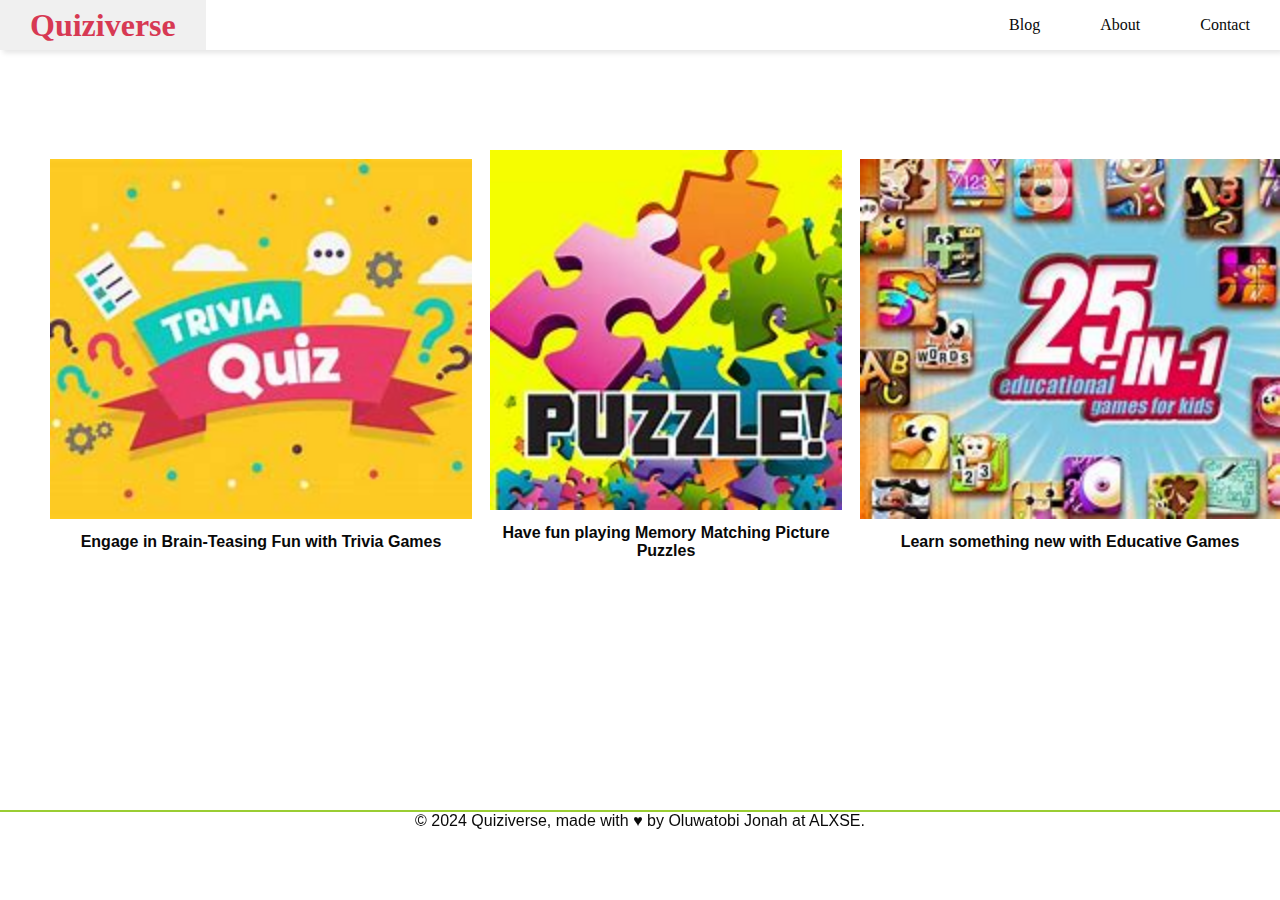
<file: index.html>
<!DOCTYPE html>
<html lang="en">
<head>
    <meta charset="UTF-8">
    <meta name="viewport" content="width=device-width, initial-scale=1.0">
    <title>Quiziverse</title>
    <link rel="stylesheet" href="./Styles/styles.css">
    <link rel="stylesheet" href="./Styles/home.css">
    <link rel="shortcut icon" href="./images/icon.ico" >

</head>
<body>
    <header>
        <nav>
            <ul class="sidebar">
                <li onclick=hideSidebar()><a href="#"><svg xmlns="http://www.w3.org/2000/svg" height="24" viewBox="0 -960 960 960" width="24"><path d="M256-213.847 213.847-256l224-224-224-224L256-746.153l224 224 224-224L746.153-704l-224 224 224 224L704-213.847l-224-224-224 224Z"/></svg></a></li>
                <li><a href="./templates/Blog.html">Blog</a></li>
                <li><a href="./templates/About.html">About</a></li>
                <li><a href="./templates/contact.html">Contact</a></li>
            </ul>
            <ul>
                <li><a href="#">Quiziverse</a></li>
                <li class="hideOnMobile"><a href="./templates/Blog.html">Blog</a></li>
                <li class="hideOnMobile"><a href="./templates/About.html">About</a></li>
                <li class="hideOnMobile"><a href="./templates/contact.html">Contact</a></li>
                <li class="menu-button" onclick=showSidebar()><a href=""><svg xmlns="http://www.w3.org/2000/svg" height="26" viewBox="0 -960 960 960" width="26"><path d="M120-240v-80h720v80H120Zm0-200v-80h720v80H120Zm0-200v-80h720v80H120Z"/></svg></a></li>
            </ul>
        </nav>
    </header>

    <main>
        <div class="games">
            <div class="first-game">
                <div class="game-image">
                    <a href="./templates/quiz.html"><img src="./images/trivia.jpeg" alt="trivia quiz" ></a>
                </div>
                <div class="game-description">
                    <p>Engage in Brain-Teasing Fun with Trivia Games</p>
                </div>
            </div>
            <div class="second-game">
                <div class="game-image">
                    <a href="./templates/puzzle.html"><img src="./images/puzzle.jpeg" alt="puzzle challenges" ></a>
                </div>
                <div class="game-description">
                    <p>Have fun playing Memory Matching Picture Puzzles</p>
                </div>
            </div>
            <div class="third-game">
                <div class="game-image">
                    <a href="#"><img src="./images/educational.jpeg" alt="educational games" ></a>
                </div>
                <div class="game-description">
                    <p>Learn something new with Educative Games</p>
                </div>
            </div>
        </div>
        
    </main>
    <script src="./Scripts/scripts.js"></script>
    <!-- Footer -->
    <footer class="foooter">
        <p class="foooter-copyright">© 2024 Quiziverse, made with ♥ by Oluwatobi Jonah at ALXSE.</p>
    </footer>
</body>
</html>
</file>
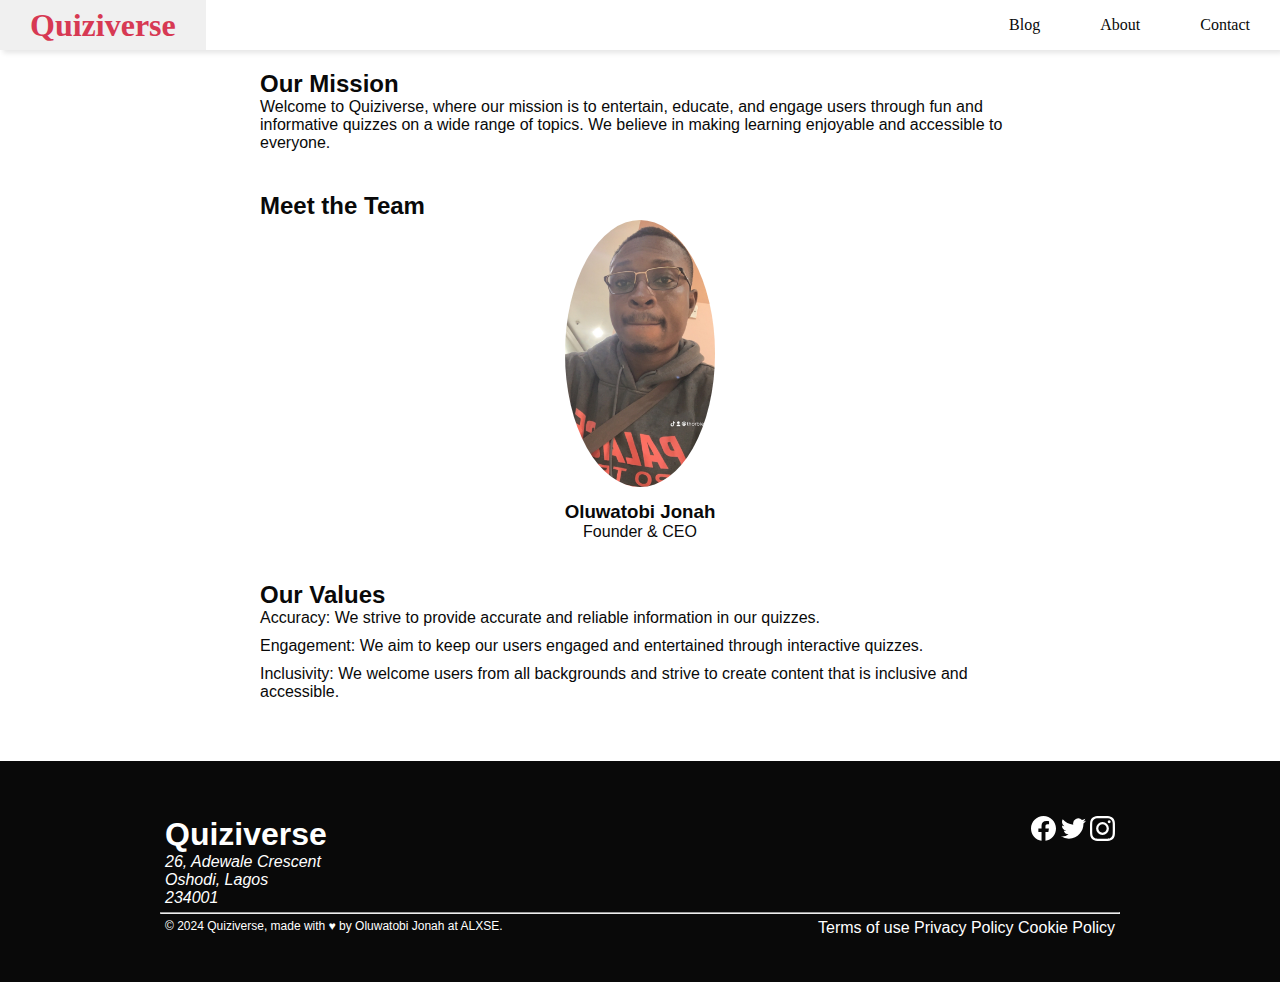
<file: templates/About.html>
<!DOCTYPE html>
<html lang="en">
<head>
    <meta charset="UTF-8">
    <meta name="viewport" content="width=device-width, initial-scale=1.0">
    <title>About Us - Quiziverse</title>
    <link rel="stylesheet" href="../Styles/styles.css">
    <link rel="shortcut icon" href="../images/icon.ico" >
    <link rel="stylesheet" href="../Styles/about.css">


</head>
<body>
    <header>
        <nav>
            <ul class="sidebar">
                <li onclick=hideSidebar()><a href="#"><svg xmlns="http://www.w3.org/2000/svg" height="24" viewBox="0 -960 960 960" width="24"><path d="M256-213.847 213.847-256l224-224-224-224L256-746.153l224 224 224-224L746.153-704l-224 224 224 224L704-213.847l-224-224-224 224Z"/></svg></a></li>
                <li><a href="../templates/Blog.html">Blog</a></li>
                <li><a href="#">About</a></li>
                <li><a href="../templates/contact.html">Contact</a></li>
            </ul>
            <ul>
                <li><a href="../index.html">Quiziverse</a></li>
                <li class="hideOnMobile"><a href="../templates/Blog.html">Blog</a></li>
                <li class="hideOnMobile"><a href="#">About</a></li>
                <li class="hideOnMobile"><a href="../templates/contact.html">Contact</a></li>
                <li class="menu-button" onclick=showSidebar()><a href=""><svg xmlns="http://www.w3.org/2000/svg" height="26" viewBox="0 -960 960 960" width="26"><path d="M120-240v-80h720v80H120Zm0-200v-80h720v80H120Zm0-200v-80h720v80H120Z"/></svg></a></li>
            </ul>
        </nav>
    </header>

    <main>
        <section id="mission">
            <h2>Our Mission</h2>
            <p>Welcome to Quiziverse, where our mission is to entertain, educate, and engage users through fun and informative quizzes on a wide range of topics. We believe in making learning enjoyable and accessible to everyone.</p>
        </section>

        <section id="team">
            <h2>Meet the Team</h2>
            <div class="team-member">
                <img src="../images/IMG_3272.JPG" alt="Oluwatobi">
                <h3>Oluwatobi Jonah</h3>
                <p>Founder & CEO</p>
            </div>
        </section>

        <section id="values">
            <h2>Our Values</h2>
            <ul>
                <li>Accuracy: We strive to provide accurate and reliable information in our quizzes.</li>
                <li>Engagement: We aim to keep our users engaged and entertained through interactive quizzes.</li>
                <li>Inclusivity: We welcome users from all backgrounds and strive to create content that is inclusive and accessible.</li>
            </ul>
        </section>

        <!-- Add more sections as needed -->

    </main>
    <script src="../Scripts/scripts.js"></script>
    <footer class="footer" data-section-theme="dark">
        <div  class="container">
          <div class="row">
            <div class="col-1-2">
              <p class="name">Quiziverse</p>
              <address class="footer-address">
                26, Adewale Crescent<br>
                Oshodi, Lagos<br>
                234001
              </address>
            </div>
            <div class="col-1-2">
              <ul class="social nav">
                <li class="social-item nav-item">
                  <a href="#" class="social-link">
                    <svg viewbox="0 0 24 24" xmlns="http://www.w3.org/2000/svg" width="25" height="25">
                      <title>
                        Facebook icon
                      </title>
                      <path d="M23.998 12c0-6.628-5.372-12-11.999-12C5.372 0 0 5.372 0 12c0 5.988 4.388 10.952 10.124 11.852v-8.384H7.078v-3.469h3.046V9.356c0-3.008 1.792-4.669 4.532-4.669 1.313 0 2.686.234 2.686.234v2.953H15.83c-1.49 0-1.955.925-1.955 1.874V12h3.328l-.532 3.469h-2.796v8.384c5.736-.9 10.124-5.864 10.124-11.853z"/>
                    </svg>
                  </a>
                </li>
                <li class="social-item nav-item">
                  <a href="#" class="social-link">
                    <svg viewbox="0 0 24 24" xmlns="http://www.w3.org/2000/svg" width="25" height="25">
                      <title>
                        Twitter icon
                      </title>
                      <path d="M23.954 4.569a10 10 0 0 1-2.825.775 4.958 4.958 0 0 0 2.163-2.723c-.951.555-2.005.959-3.127 1.184a4.92 4.92 0 0 0-8.384 4.482C7.691 8.094 4.066 6.13 1.64 3.161a4.822 4.822 0 0 0-.666 2.475c0 1.71.87 3.213 2.188 4.096a4.904 4.904 0 0 1-2.228-.616v.061a4.923 4.923 0 0 0 3.946 4.827 4.996 4.996 0 0 1-2.212.085 4.937 4.937 0 0 0 4.604 3.417 9.868 9.868 0 0 1-6.102 2.105c-.39 0-.779-.023-1.17-.067a13.995 13.995 0 0 0 7.557 2.209c9.054 0 13.999-7.496 13.999-13.986 0-.209 0-.42-.015-.63a9.936 9.936 0 0 0 2.46-2.548l-.047-.02z"/>
                    </svg>
                  </a>
                </li>
                <li class="social-item nav-item">
                  <a href="#" class="social-link">
                    <svg viewbox="0 0 24 24" xmlns="http://www.w3.org/2000/svg" width="25" height="25">
                      <title>
                        Instagram icon
                      </title>
                      <path d="M12 0C8.74 0 8.333.015 7.053.072 5.775.132 4.905.333 4.14.63c-.789.306-1.459.717-2.126 1.384S.935 3.35.63 4.14C.333 4.905.131 5.775.072 7.053.012 8.333 0 8.74 0 12s.015 3.667.072 4.947c.06 1.277.261 2.148.558 2.913a5.885 5.885 0 0 0 1.384 2.126A5.868 5.868 0 0 0 4.14 23.37c.766.296 1.636.499 2.913.558C8.333 23.988 8.74 24 12 24s3.667-.015 4.947-.072c1.277-.06 2.148-.262 2.913-.558a5.898 5.898 0 0 0 2.126-1.384 5.86 5.86 0 0 0 1.384-2.126c.296-.765.499-1.636.558-2.913.06-1.28.072-1.687.072-4.947s-.015-3.667-.072-4.947c-.06-1.277-.262-2.149-.558-2.913a5.89 5.89 0 0 0-1.384-2.126A5.847 5.847 0 0 0 19.86.63c-.765-.297-1.636-.499-2.913-.558C15.667.012 15.26 0 12 0zm0 2.16c3.203 0 3.585.016 4.85.071 1.17.055 1.805.249 2.227.415.562.217.96.477 1.382.896.419.42.679.819.896 1.381.164.422.36 1.057.413 2.227.057 1.266.07 1.646.07 4.85s-.015 3.585-.074 4.85c-.061 1.17-.256 1.805-.421 2.227a3.81 3.81 0 0 1-.899 1.382 3.744 3.744 0 0 1-1.38.896c-.42.164-1.065.36-2.235.413-1.274.057-1.649.07-4.859.07-3.211 0-3.586-.015-4.859-.074-1.171-.061-1.816-.256-2.236-.421a3.716 3.716 0 0 1-1.379-.899 3.644 3.644 0 0 1-.9-1.38c-.165-.42-.359-1.065-.42-2.235-.045-1.26-.061-1.649-.061-4.844 0-3.196.016-3.586.061-4.861.061-1.17.255-1.814.42-2.234.21-.57.479-.96.9-1.381.419-.419.81-.689 1.379-.898.42-.166 1.051-.361 2.221-.421 1.275-.045 1.65-.06 4.859-.06l.045.03zm0 3.678a6.162 6.162 0 1 0 0 12.324 6.162 6.162 0 1 0 0-12.324zM12 16c-2.21 0-4-1.79-4-4s1.79-4 4-4 4 1.79 4 4-1.79 4-4 4zm7.846-10.405a1.441 1.441 0 0 1-2.88 0 1.44 1.44 0 0 1 2.88 0z"/>
                    </svg>
                  </a>
                </li>
              </ul>
            </div>
          </div>
          <hr>
          <div class="row">
            <div class="col-1-2">
              <p class="footer-copyright">© 2024 Quiziverse, made with ♥ by Oluwatobi Jonah at ALXSE.</p>
            </div>
            <div class="col-1-2">
              <ul class="footer-nav nav">
                <li class="footer-nav-item nav-item">
                  <a href="#" class="footer-nav-link">Terms of use</a>
                </li>
                <li class="footer-nav-item nav-item">
                  <a href="#" class="footer-nav-link">Privacy Policy</a>
                </li>
                <li class="footer-nav-item nav-item">
                  <a href="#" class="footer-nav-link">Cookie Policy</a>
                </li>
              </ul>
            </div>
          </div>
        </div>
      </footer>
</body>
</html>
</file>
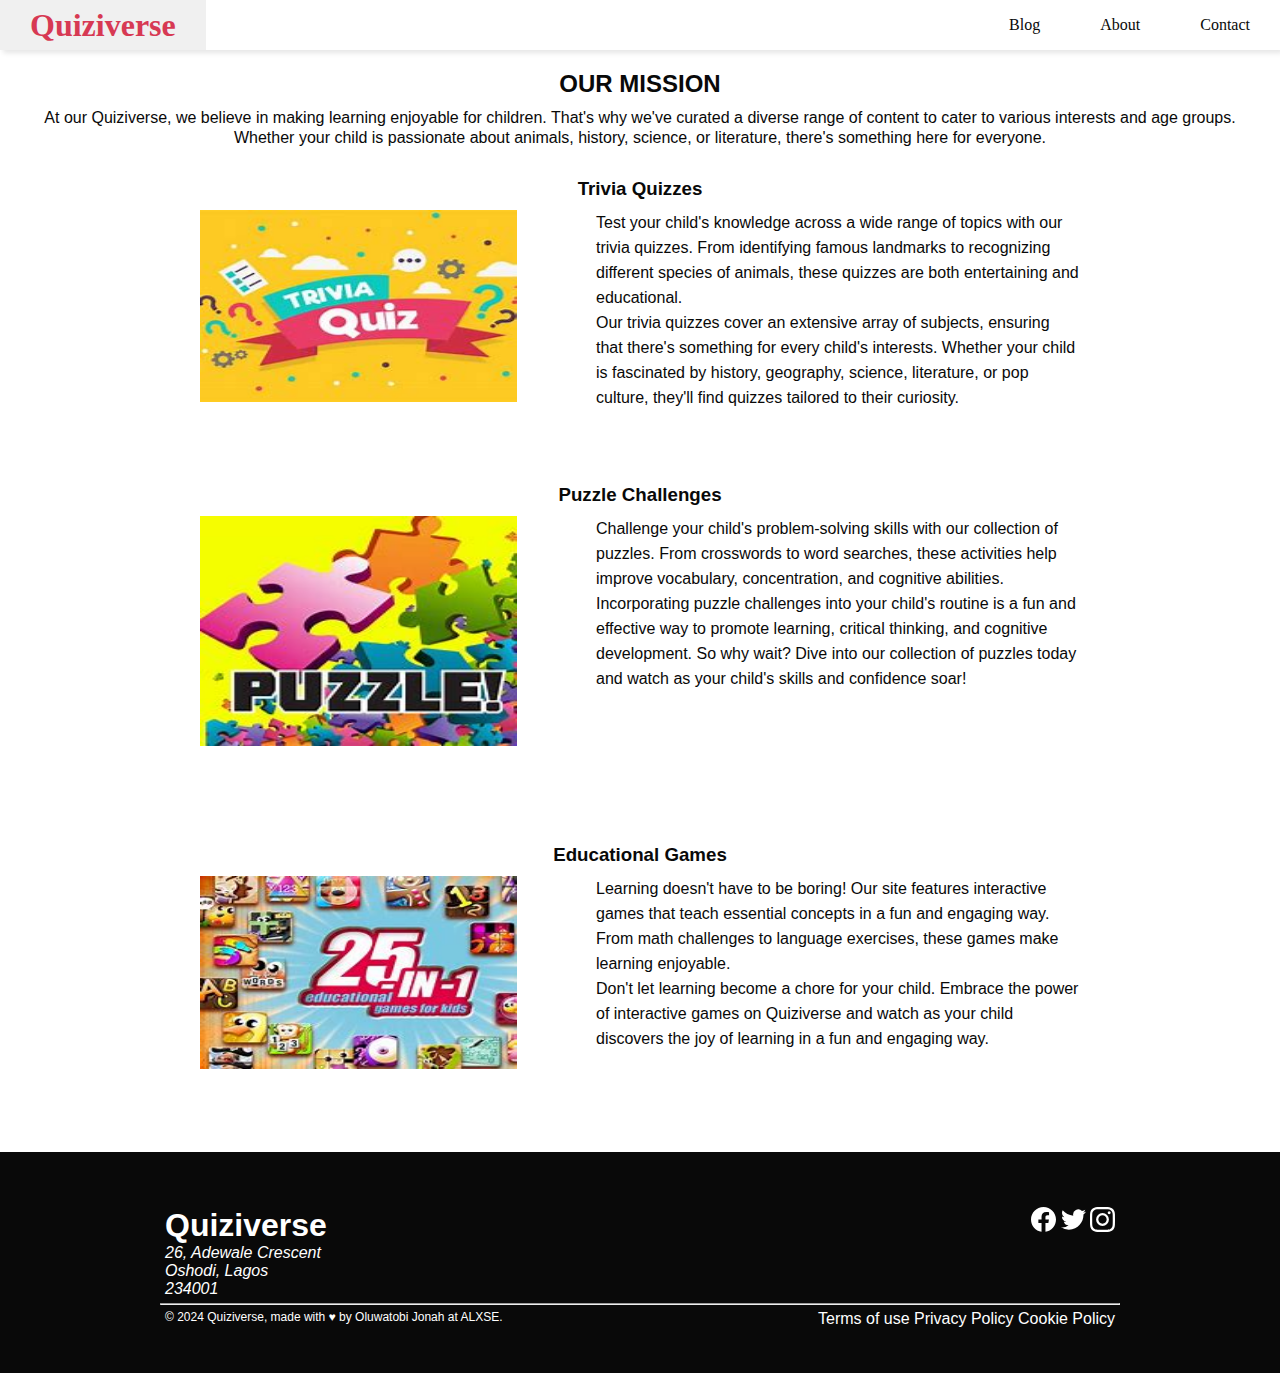
<file: templates/Blog.html>
<!DOCTYPE html>
<html lang="en">
<head>
    <meta charset="UTF-8">
    <meta name="viewport" content="width=device-width, initial-scale=1.0">
    <title>Quiziverse Blog</title>
    <link rel="stylesheet" href="../Styles/styles.css">
    <link rel="shortcut icon" href="../images/icon.ico" >
</head>
<body>
    <header>
        <nav>
            <ul class="sidebar">
                <li onclick=hideSidebar()><a href="#"><svg xmlns="http://www.w3.org/2000/svg" height="24" viewBox="0 -960 960 960" width="24"><path d="M256-213.847 213.847-256l224-224-224-224L256-746.153l224 224 224-224L746.153-704l-224 224 224 224L704-213.847l-224-224-224 224Z"/></svg></a></li>
                <li><a href="#">Blog</a></li>
                <li><a href="../templates/About.html">About</a></li>
                <li><a href="../templates/contact.html">Contact</a></li>
            </ul>
            <ul>
                <li><a href="../index.html">Quiziverse</a></li>
                <li class="hideOnMobile"><a href="#">Blog</a></li>
                <li class="hideOnMobile"><a href="../templates/About.html">About</a></li>
                <li class="hideOnMobile"><a href="../templates/contact.html">Contact</a></li>
                <li class="menu-button" onclick=showSidebar()><a href=""><svg xmlns="http://www.w3.org/2000/svg" height="26" viewBox="0 -960 960 960" width="26"><path d="M120-240v-80h720v80H120Zm0-200v-80h720v80H120Zm0-200v-80h720v80H120Z"/></svg></a></li>
            </ul>
        </nav>
    </header>

    <main>
        <div class="our-mission">
           <div class="main-header">
            <h2>OUR MISSION</h2>
        </div>
        <div class="mission-description">
            <p>At our Quiziverse, we believe in making learning enjoyable for children. That's why we've curated a diverse range of content to cater to various interests and age groups. Whether your child is passionate about animals, history, science, or literature, there's something here for everyone.</p>
        </div> 
        </div>
        
        <section class="article-section">
            <article>
                <div class="ariticle-content">
                    <div class="article-header">
                        <h3>Trivia Quizzes</h3>
                    </div>
                    <div class="article-body">
                        <div class="article-image">
                            <img src="../images/trivia.jpeg" alt="Trivia quizes">
                        </div>
                        <div class="article-note">
                            <p>Test your child's knowledge across a wide range of topics with our trivia quizzes. From identifying famous landmarks to recognizing different species of animals, these quizzes are both entertaining and educational.<br>Our trivia quizzes cover an extensive array of subjects, ensuring that there's something for every child's interests. Whether your child is fascinated by history, geography, science, literature, or pop culture, they'll find quizzes tailored to their curiosity.</p>
                        </div>
                    </div>
                </div>
                
                <div class="ariticle-content">
                    <div class="article-header">
                        <h3>Puzzle Challenges</h3>
                    </div>
                    <div class="article-body">
                        <div class="article-image">
                            <img src="../images/puzzle.jpeg" alt="Trivia quizes">
                        </div>
                        <div class="article-note">
                            <p>Challenge your child's problem-solving skills with our collection of puzzles. From crosswords to word searches, these activities help improve vocabulary, concentration, and cognitive abilities.<br>Incorporating puzzle challenges into your child's routine is a fun and effective way to promote learning, critical thinking, and cognitive development. So why wait? Dive into our collection of puzzles today and watch as your child's skills and confidence soar!</p>
                        </div>
                    </div>
                
                </div>
                <div class="ariticle-content">
                    <div class="article-header">
                        <h3>Educational Games</h3>
                    </div>
                    <div class="article-body">
                        <div class="article-image">
                            <img src="../images/educational.jpeg" alt="Trivia quizes">
                        </div>
                        <div class="article-note">
                            <p>Learning doesn't have to be boring! Our site features interactive games that teach essential concepts in a fun and engaging way. From math challenges to language exercises, these games make learning enjoyable.<br>Don't let learning become a chore for your child. Embrace the power of interactive games on Quiziverse and watch as your child discovers the joy of learning in a fun and engaging way.</p>
                        </div> 
                    </div>
                </div>                
            </article>
        </section>

    </main>
    <script src="../Scripts/scripts.js"></script>
   <!-- Footer -->
   <footer class="footer" data-section-theme="dark">
    <div  class="container">
      <div class="row">
        <div class="col-1-2">
          <p class="name">Quiziverse</p>
          <address class="footer-address">
            26, Adewale Crescent<br>
            Oshodi, Lagos<br>
            234001
          </address>
        </div>
        <div class="col-1-2">
          <ul class="social nav">
            <li class="social-item nav-item">
              <a href="#" class="social-link">
                <svg viewbox="0 0 24 24" xmlns="http://www.w3.org/2000/svg" width="25" height="25">
                  <title>
                    Facebook icon
                  </title>
                  <path d="M23.998 12c0-6.628-5.372-12-11.999-12C5.372 0 0 5.372 0 12c0 5.988 4.388 10.952 10.124 11.852v-8.384H7.078v-3.469h3.046V9.356c0-3.008 1.792-4.669 4.532-4.669 1.313 0 2.686.234 2.686.234v2.953H15.83c-1.49 0-1.955.925-1.955 1.874V12h3.328l-.532 3.469h-2.796v8.384c5.736-.9 10.124-5.864 10.124-11.853z"/>
                </svg>
              </a>
            </li>
            <li class="social-item nav-item">
              <a href="#" class="social-link">
                <svg viewbox="0 0 24 24" xmlns="http://www.w3.org/2000/svg" width="25" height="25">
                  <title>
                    Twitter icon
                  </title>
                  <path d="M23.954 4.569a10 10 0 0 1-2.825.775 4.958 4.958 0 0 0 2.163-2.723c-.951.555-2.005.959-3.127 1.184a4.92 4.92 0 0 0-8.384 4.482C7.691 8.094 4.066 6.13 1.64 3.161a4.822 4.822 0 0 0-.666 2.475c0 1.71.87 3.213 2.188 4.096a4.904 4.904 0 0 1-2.228-.616v.061a4.923 4.923 0 0 0 3.946 4.827 4.996 4.996 0 0 1-2.212.085 4.937 4.937 0 0 0 4.604 3.417 9.868 9.868 0 0 1-6.102 2.105c-.39 0-.779-.023-1.17-.067a13.995 13.995 0 0 0 7.557 2.209c9.054 0 13.999-7.496 13.999-13.986 0-.209 0-.42-.015-.63a9.936 9.936 0 0 0 2.46-2.548l-.047-.02z"/>
                </svg>
              </a>
            </li>
            <li class="social-item nav-item">
              <a href="#" class="social-link">
                <svg viewbox="0 0 24 24" xmlns="http://www.w3.org/2000/svg" width="25" height="25">
                  <title>
                    Instagram icon
                  </title>
                  <path d="M12 0C8.74 0 8.333.015 7.053.072 5.775.132 4.905.333 4.14.63c-.789.306-1.459.717-2.126 1.384S.935 3.35.63 4.14C.333 4.905.131 5.775.072 7.053.012 8.333 0 8.74 0 12s.015 3.667.072 4.947c.06 1.277.261 2.148.558 2.913a5.885 5.885 0 0 0 1.384 2.126A5.868 5.868 0 0 0 4.14 23.37c.766.296 1.636.499 2.913.558C8.333 23.988 8.74 24 12 24s3.667-.015 4.947-.072c1.277-.06 2.148-.262 2.913-.558a5.898 5.898 0 0 0 2.126-1.384 5.86 5.86 0 0 0 1.384-2.126c.296-.765.499-1.636.558-2.913.06-1.28.072-1.687.072-4.947s-.015-3.667-.072-4.947c-.06-1.277-.262-2.149-.558-2.913a5.89 5.89 0 0 0-1.384-2.126A5.847 5.847 0 0 0 19.86.63c-.765-.297-1.636-.499-2.913-.558C15.667.012 15.26 0 12 0zm0 2.16c3.203 0 3.585.016 4.85.071 1.17.055 1.805.249 2.227.415.562.217.96.477 1.382.896.419.42.679.819.896 1.381.164.422.36 1.057.413 2.227.057 1.266.07 1.646.07 4.85s-.015 3.585-.074 4.85c-.061 1.17-.256 1.805-.421 2.227a3.81 3.81 0 0 1-.899 1.382 3.744 3.744 0 0 1-1.38.896c-.42.164-1.065.36-2.235.413-1.274.057-1.649.07-4.859.07-3.211 0-3.586-.015-4.859-.074-1.171-.061-1.816-.256-2.236-.421a3.716 3.716 0 0 1-1.379-.899 3.644 3.644 0 0 1-.9-1.38c-.165-.42-.359-1.065-.42-2.235-.045-1.26-.061-1.649-.061-4.844 0-3.196.016-3.586.061-4.861.061-1.17.255-1.814.42-2.234.21-.57.479-.96.9-1.381.419-.419.81-.689 1.379-.898.42-.166 1.051-.361 2.221-.421 1.275-.045 1.65-.06 4.859-.06l.045.03zm0 3.678a6.162 6.162 0 1 0 0 12.324 6.162 6.162 0 1 0 0-12.324zM12 16c-2.21 0-4-1.79-4-4s1.79-4 4-4 4 1.79 4 4-1.79 4-4 4zm7.846-10.405a1.441 1.441 0 0 1-2.88 0 1.44 1.44 0 0 1 2.88 0z"/>
                </svg>
              </a>
            </li>
          </ul>
        </div>
      </div>
      <hr>
      <div class="row">
        <div class="col-1-2">
          <p class="footer-copyright">© 2024 Quiziverse, made with ♥ by Oluwatobi Jonah at ALXSE.</p>
        </div>
        <div class="col-1-2">
          <ul class="footer-nav nav">
            <li class="footer-nav-item nav-item">
              <a href="#" class="footer-nav-link">Terms of use</a>
            </li>
            <li class="footer-nav-item nav-item">
              <a href="#" class="footer-nav-link">Privacy Policy</a>
            </li>
            <li class="footer-nav-item nav-item">
              <a href="#" class="footer-nav-link">Cookie Policy</a>
            </li>
          </ul>
        </div>
      </div>
    </div>
  </footer>
</body>
</html>
</file>
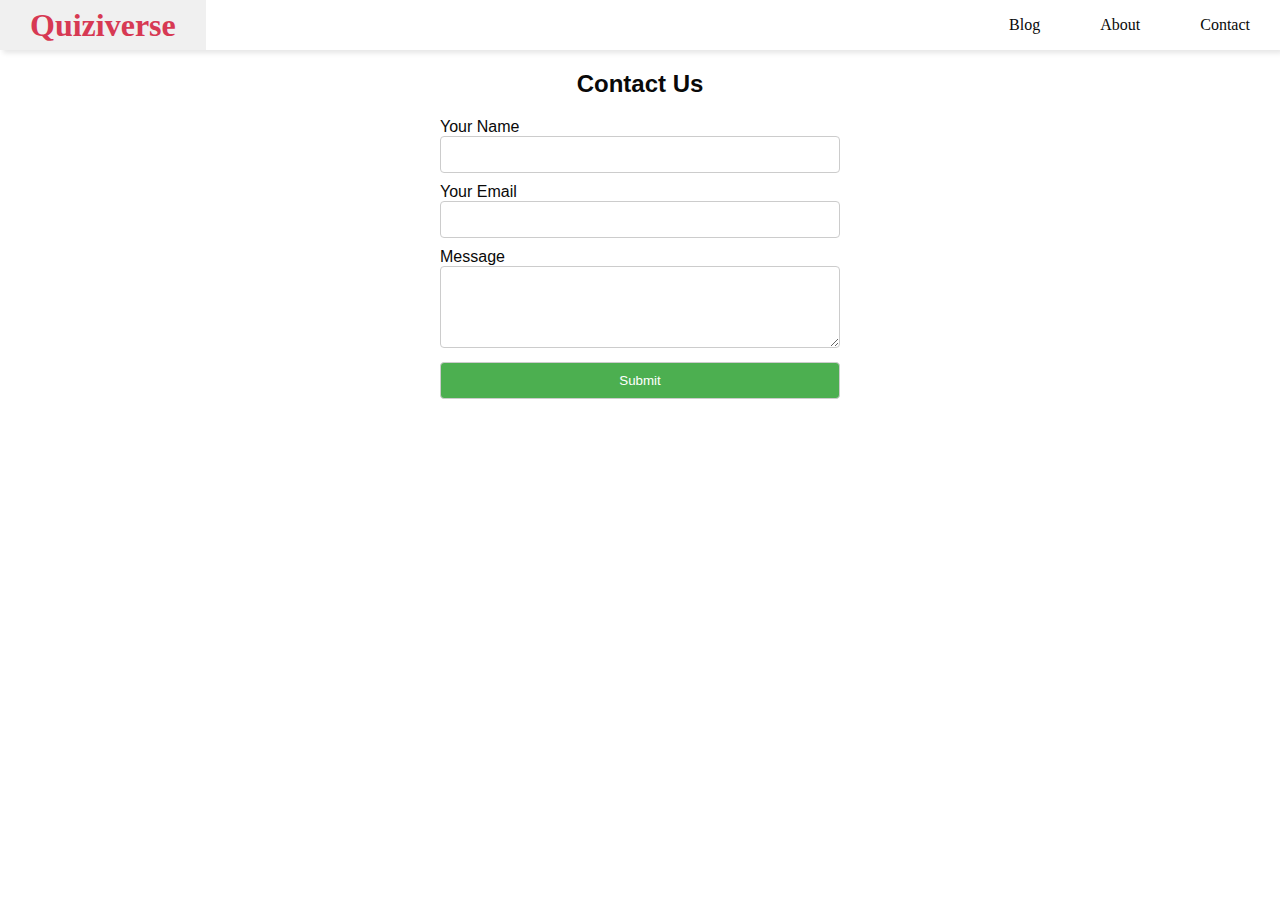
<file: templates/contact.html>
<!DOCTYPE html>
<html lang="en">
<head>
    <meta charset="UTF-8">
    <meta name="viewport" content="width=device-width, initial-scale=1.0">
    <link rel="stylesheet" href="../Styles/styles.css">
    <link rel="stylesheet" href="../Styles/contact.css">
    <title>Contact Form</title>
</head>
<body>
    <header>
        <nav>
            <ul class="sidebar">
                <li onclick=hideSidebar()><a href="#"><svg xmlns="http://www.w3.org/2000/svg" height="24" viewBox="0 -960 960 960" width="24"><path d="M256-213.847 213.847-256l224-224-224-224L256-746.153l224 224 224-224L746.153-704l-224 224 224 224L704-213.847l-224-224-224 224Z"/></svg></a></li>
                <li><a href=".Blog.html">Blog</a></li>
                <li><a href=".About.html">About</a></li>
                <li><a href="#">Contact</a></li>
            </ul>
            <ul>
                <li><a href="../index.html">Quiziverse</a></li>
                <li class="hideOnMobile"><a href="./Blog.html">Blog</a></li>
                <li class="hideOnMobile"><a href="./About.html">About</a></li>
                <li class="hideOnMobile"><a href="#">Contact</a></li>
                <li class="menu-button" onclick=showSidebar()><a href=""><svg xmlns="http://www.w3.org/2000/svg" height="26" viewBox="0 -960 960 960" width="26"><path d="M120-240v-80h720v80H120Zm0-200v-80h720v80H120Zm0-200v-80h720v80H120Z"/></svg></a></li>
            </ul>
        </nav>
    </header>
<h2>Contact Us</h2>

<form action="../php/send_email.php" method="post">
    <label for="name">Your Name</label>
    <input type="text" id="name" name="name" required>

    <label for="email">Your Email</label>
    <input type="email" id="email" name="email" required>

    <label for="message">Message</label>
    <textarea id="message" name="message" rows="4" required></textarea>

    <input type="submit" value="Submit">
</form>

</body>
</html>
</file>
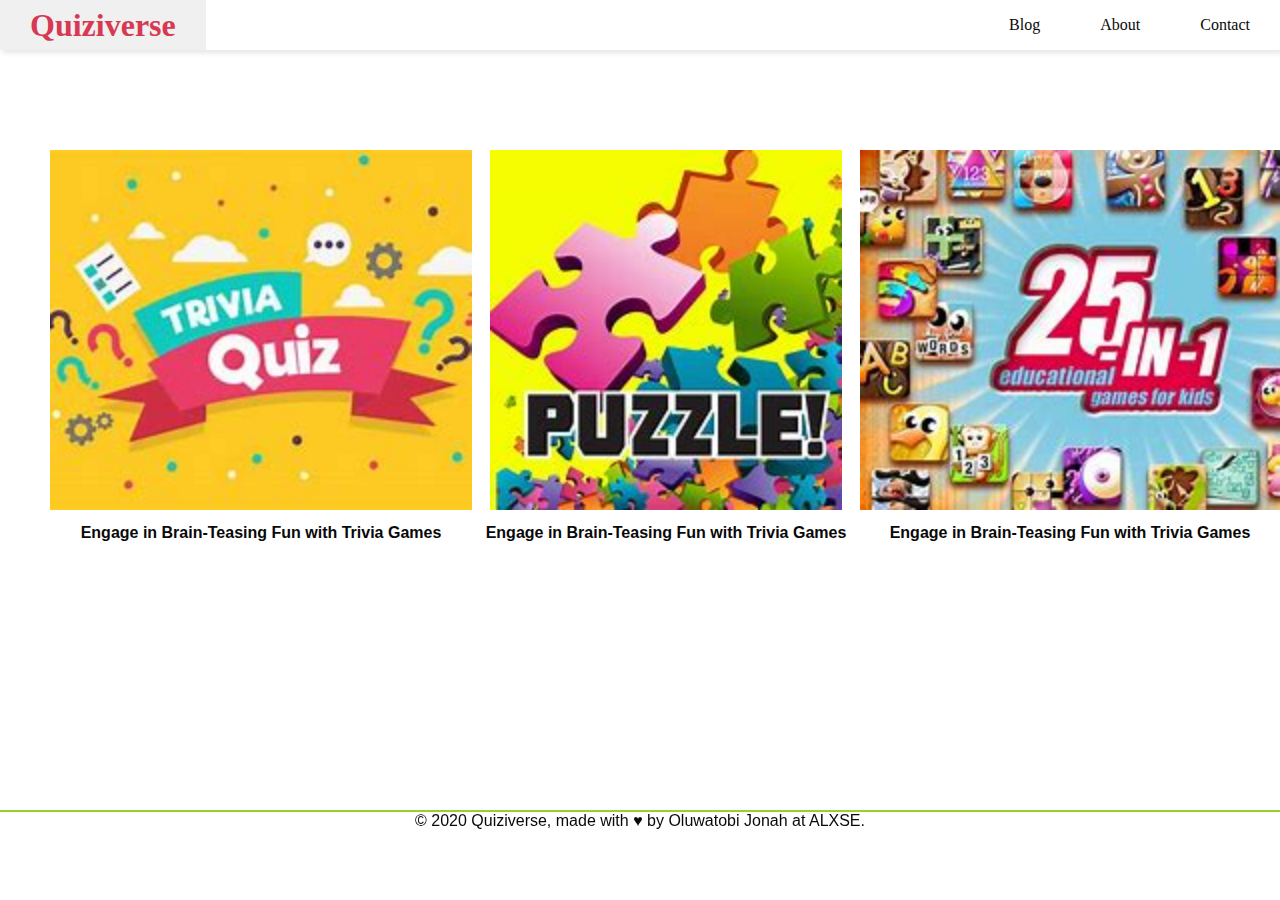
<file: templates/home.html>
<!DOCTYPE html>
<html lang="en">
<head>
    <meta charset="UTF-8">
    <meta name="viewport" content="width=device-width, initial-scale=1.0">
    <title>Quiziverse</title>
    <link rel="stylesheet" href="../Styles/styles.css">
    <link rel="stylesheet" href="../Styles/home.css">

</head>
<body>
    <header>
        <nav>
            <ul class="sidebar">
                <li onclick=hideSidebar()><a href="#"><svg xmlns="http://www.w3.org/2000/svg" height="24" viewBox="0 -960 960 960" width="24"><path d="M256-213.847 213.847-256l224-224-224-224L256-746.153l224 224 224-224L746.153-704l-224 224 224 224L704-213.847l-224-224-224 224Z"/></svg></a></li>
                <li><a href="../templates/Blog.html">Blog</a></li>
                <li><a href="../templates/About.html">About</a></li>
                <li><a href="#">Contact</a></li>
            </ul>
            <ul>
                <li><a href="../templates/home.html">Quiziverse</a></li>
                <li class="hideOnMobile"><a href="../templates/Blog.html">Blog</a></li>
                <li class="hideOnMobile"><a href="../templates/About.html">About</a></li>
                <li class="hideOnMobile"><a href="#">Contact</a></li>
                <li class="menu-button" style="display: none;" onclick=showSidebar()><a href=""><svg xmlns="http://www.w3.org/2000/svg" height="26" viewBox="0 -960 960 960" width="26"><path d="M120-240v-80h720v80H120Zm0-200v-80h720v80H120Zm0-200v-80h720v80H120Z"/></svg></a></li>
            </ul>
        </nav>
    </header>

    <main>
        <div class="games">
            <div class="first-game">
                <div class="game-image">
                    <a href="../templates/quiz.html"><img src="../images/trivia.jpeg" alt="trivia quiz" ></a>
                </div>
                <div class="game-description">
                    <p>Engage in Brain-Teasing Fun with Trivia Games</p>
                </div>
            </div>
            <div class="second-game">
                <div class="game-image">
                    <a href="./puzzle.html"><img src="../images/puzzle.jpeg" alt="puzzle challenges" ></a>
                </div>
                <div class="game-description">
                    <p>Engage in Brain-Teasing Fun with Trivia Games</p>
                </div>
            </div>
            <div class="third-game">
                <div class="game-image">
                    <a href="#"><img src="../images/educational.jpeg" alt="educational games" ></a>
                </div>
                <div class="game-description">
                    <p>Engage in Brain-Teasing Fun with Trivia Games</p>
                </div>
            </div>
        </div>
        
    </main>
    <script src="../Scripts/scripts.js"></script>
    <!-- Footer -->
    <footer class="foooter">
        <p class="foooter-copyright">© 2020 Quiziverse, made with ♥ by Oluwatobi Jonah at ALXSE.</p>
    </footer>
</body>
</html>
</file>
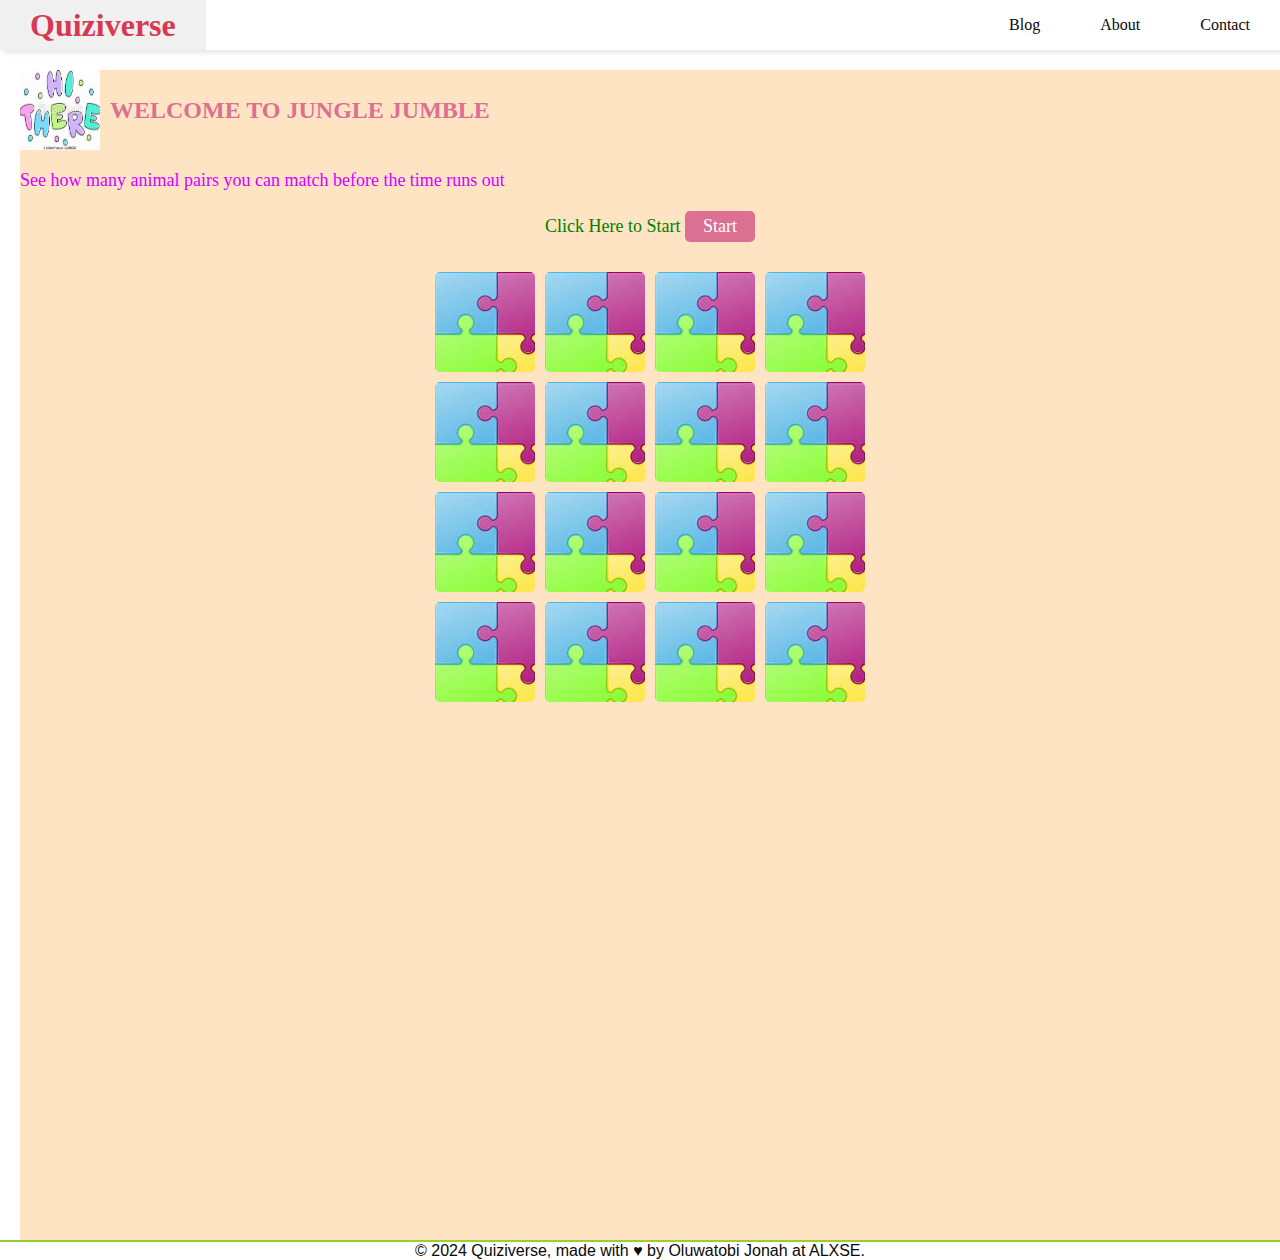
<file: templates/puzzle.html>
<!DOCTYPE html>
<html lang="en">
<head>
    <meta charset="UTF-8">
    <meta name="viewport" content="width=device-width, initial-scale=1.0">
    <title>Quiziverse - Memory Match Game</title>
    <link rel="stylesheet" href="../Styles/puzzle.css">
    <link rel="stylesheet" href="../Styles/styles.css">
    <link rel="shortcut icon" href="../images/icon.ico" >

</head>
<body>
    <header>
        <nav>
            <ul class="sidebar">
                <li onclick=hideSidebar()><a href="#"><svg xmlns="http://www.w3.org/2000/svg" height="24" viewBox="0 -960 960 960" width="24"><path d="M256-213.847 213.847-256l224-224-224-224L256-746.153l224 224 224-224L746.153-704l-224 224 224 224L704-213.847l-224-224-224 224Z"/></svg></a></li>
                <li><a href="../templates/Blog.html">Blog</a></li>
                <li><a href="../templates/About.html">About</a></li>
                <li><a href="#">Contact</a></li>
            </ul>
            <ul>
                <li><a href="../index.html">Quiziverse</a></li>
                <li class="hideOnMobile"><a href="../templates/Blog.html">Blog</a></li>
                <li class="hideOnMobile"><a href="../templates/About.html">About</a></li>
                <li class="hideOnMobile"><a href="#">Contact</a></li>
                <li class="menu-button" onclick=showSidebar()><a href=""><svg xmlns="http://www.w3.org/2000/svg" height="26" viewBox="0 -960 960 960" width="26"><path d="M120-240v-80h720v80H120Zm0-200v-80h720v80H120Zm0-200v-80h720v80H120Z"/></svg></a></li>
            </ul>
        </nav>
    </header>
    <main>
        <div class="greetings">
            <img src="../images/puzzleImages/hi.jpeg" alt="Hi There">
            <p> WELCOME TO JUNGLE JUMBLE </p>
        </div>
        <div class="game-instruction">
            <p class="instruction">See how many animal pairs you can match before the time runs out</p>
            <p id="strt" class="start">Click Here to Start <button class="strtBtn" id="start">Start</button></p>
        </div>
       
        <div class="gamecontainer">
             <div id="timer" class="timer"></div>
             <div class="game-grid">
        </div>
    </div>
    </main>

    

    <script src="../Scripts/puzzle.js"></script>
    <footer class="foooter">
        <p class="foooter-copyright">© 2024 Quiziverse, made with ♥ by Oluwatobi Jonah at ALXSE.</p>
    </footer>

</body>
</html>
</file>
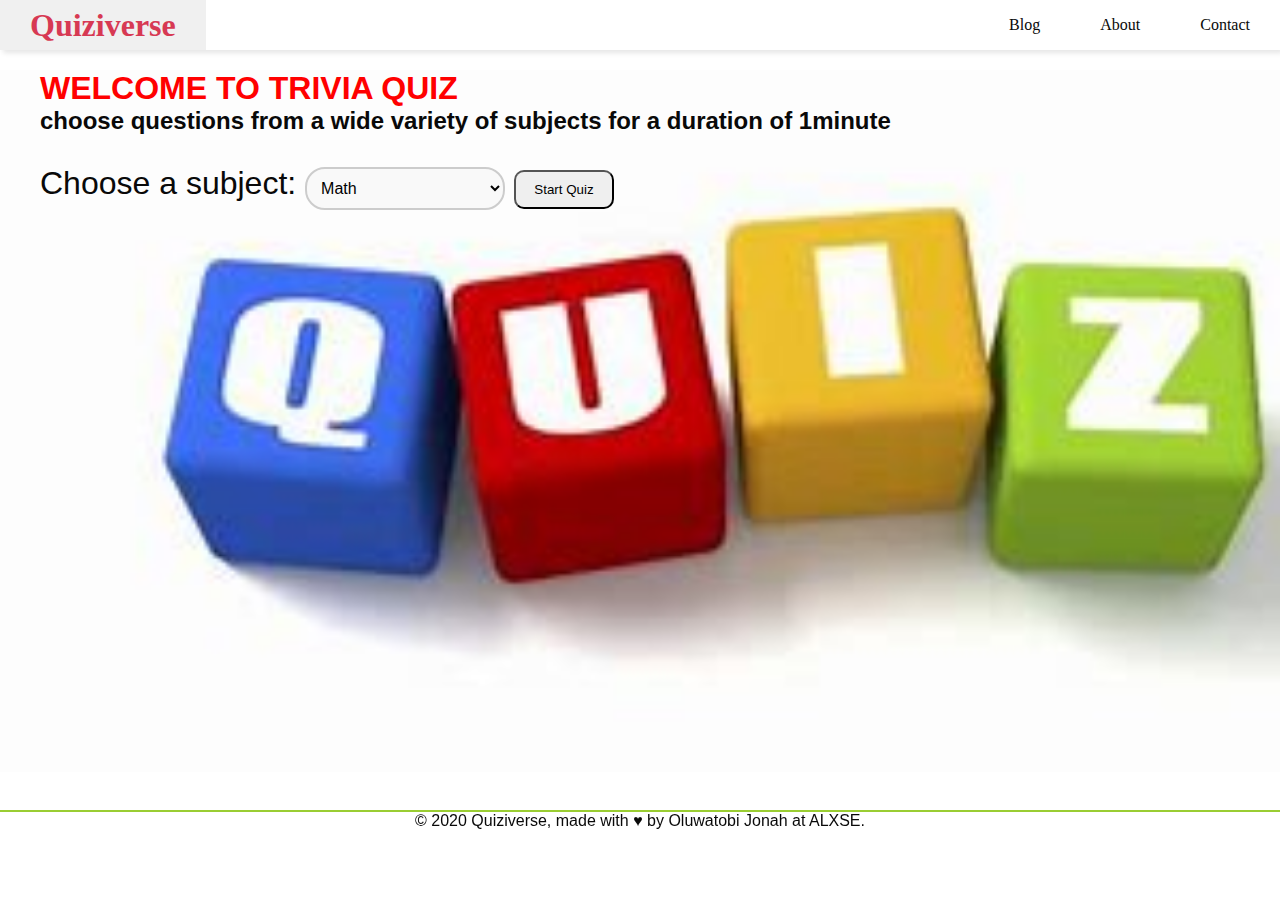
<file: templates/quiz.html>
<!DOCTYPE html>
<html lang="en">
<head>
    <meta charset="UTF-8">
    <meta name="viewport" content="width=device-width, initial-scale=1.0">
    <title>Quiz App</title>
    <link rel="stylesheet" href="../Styles/styles.css">
    <link rel="stylesheet" href="../Styles/home.css">
    <link rel="stylesheet" href="../Styles/quiz.css">
    <link rel="shortcut icon" href="../images/icon.ico" >

</head>
<body>
    <header>
        <nav>
            <ul class="sidebar">
                <li onclick=hideSidebar()><a href="#"><svg xmlns="http://www.w3.org/2000/svg" height="24" viewBox="0 -960 960 960" width="24"><path d="M256-213.847 213.847-256l224-224-224-224L256-746.153l224 224 224-224L746.153-704l-224 224 224 224L704-213.847l-224-224-224 224Z"/></svg></a></li>
                <li><a href="./Blog.html">Blog</a></li>
                <li><a href="./About.html">About</a></li>
                <li><a href="./contact.html">Contact</a></li>
            </ul>
            <ul>
                <li><a href="../index.html">Quiziverse</a></li>
                <li class="hideOnMobile"><a href="./Blog.html">Blog</a></li>
                <li class="hideOnMobile"><a href="./About.html">About</a></li>
                <li class="hideOnMobile"><a href="./contact.html">Contact</a></li>
                <li class="menu-button" onclick=showSidebar()><a href=""><svg xmlns="http://www.w3.org/2000/svg" height="26" viewBox="0 -960 960 960" width="26"><path d="M120-240v-80h720v80H120Zm0-200v-80h720v80H120Zm0-200v-80h720v80H120Z"/></svg></a></li>
            </ul>
        </nav>
    </header>
    <main>
        <div class="main-heading">
            <h1>WELCOME TO TRIVIA QUIZ</h1>
        </div>
        <div class="quiz-description">
            <p id="quiz-para">choose questions from a wide variety of subjects for a duration of 1minute</p>
        </div>
        <div class="quiz-section">
            <form id="quizForm">
            <label for="subjects">Choose a subject:</label>
            <select id="subjects">
            <option value="math">Math</option>
            <option value="science">Science</option>
            <option value="wildLife">Wild Life</option>
            </select>
            <input type="submit" value="Start Quiz">
        </form>
        
            <div id="quiz" style="display: none;">
                <div class="quiz-container">
                    <p id="timer" class="timer"></p>
                    <h2 id="question"></h2>
                    <div class="options" id="options"></div>
                    <button id="skipBtn">SKIP</button>
                </div>
            </div>
        
            <p id="results" class="results"></p>
        </div>
        
   </main>
   <script src="../Scripts/scripts.js"></script>
   <footer class="foooter">
    <p class="foooter-copyright">© 2020 Quiziverse, made with ♥ by Oluwatobi Jonah at ALXSE.</p>
    </footer>
</body>
</html>
</file>
<file: Styles/styles.css>
:root {
    --color-primary: #d73953;
    --color-black: #090909;
    --color-white: #ffffff;
    --color-light-grey: #f3f3f3;
    --color-dark-grey: #353535;
    --text-color: var(--color-black);
    --font-family-base: 'Open Sans', 'Helvetica Neue', Helvetica, Arial, sans-serif;
    --font-family-title: 'Raleway', 'Helvetica Neue', Helvetica, Arial, sans-serif;
    --font-size-small: 1.2rem;
    --font-size-medium: 1.6rem;
    --font-size-large: 1.8rem;
    --font-size-x-large: 2.3rem;
    --font-size-xx-large: 4.8rem;
    --footer-padding: 5rem 0 1rem;
    --nav-item-font-family: var(--font-family-title);
    --nav-item-font-weight: var(--font-weight-bold);
    --nav-item-font-size: var(--font-size-medium);
    --nav-item-letter-spacing: 0.04rem;
    --nav-item-display: inline-block;
    --nav-item-margin: 0 0 3rem 0;
    --nav-item-link-hover: var(--color-white);
    --header-logo-link-left: 0;
  }

/* Styles for the dark theme section */
[data-section-theme="dark"] {
    --text-color: var(--color-white);
    --section-title-color: var(--color-white);
    background-color: var(--color-black);
    --button-color: var(--color-white);
  }

*{
    margin: 0;
    padding: 0;
}

*, *::before, *::after {
    box-sizing: border-box;
  }

html {
    scroll-behavior: smooth;
    font-size: 62.5%;
  }

body {
    min-height: 100vh;
    background-image: url();
    background-size: cover;
    background-repeat: no-repeat;
    background-position: center;
    color: var(--text-color);
    font-family: var(--font-family-base);
    font-size: var(--font-size-medium);
    font-weight: var(--font-weight-regular);
    line-height: var(--line-height-base)
  }

main{
    margin-top: 20px;
}


a:link {
    color: var(--text-color);
    text-decoration: none;
  }
  
a:visited {
    text-decoration: none; 
    font-style: italic;
  }
  
a:hover {
    text-decoration: underline;
  }
  
a:active {
    background-color: var(--color-light-grey);
  }
  

.visually-hidden {
    display: none;
  }
nav {
    background-color: white;
    box-shadow: 3px 3px 5px rgba(0, 0, 0, 0.1);
    font-family: 'Comic Sans MS', cursive;

}

nav ul {
    width: 100%;
    list-style: none;
    display: flex;
    justify-content: flex-end;
    align-items: center;
}

nav li{
    height: 50px;

}

nav a{
    height: 100%;
    padding: 0 30px;
    text-decoration: none;
    display: flex;
    align-items: center;
    color: #000;
}

nav a:hover{
    background-color: #f0f0f0;
}

nav li:first-child{
    margin-right: auto;
    
}

nav li:first-child a {
    color: #d73953;
    font-size: xx-large;
    font-weight: 700;
    text-decoration: none;
}
.sidebar{
    position: fixed;
    top: 0;
    right: 0;
    height: 100vh;
    width: 250px;
    z-index: 999;
    background-color: rgba(255, 255, 255, 0.2);
    backdrop-filter: blur(10px);
    box-shadow: -10px 0 10px rgba(0, 0, 0, 0.1);
    display: none;
    flex-direction: column;
    align-items: flex-start;
    justify-content: flex-start;
}

.sidebar li{
    width: 100%;
}

.sidebar a{
    width: 100%;
}

.menu-button{
    display: none;
}
.quiz-container {
    max-width: 600px;
    margin: 0 auto;
    text-align: center;
    background: linear-gradient(to bottom right, blue, red, yellow, green);
    border-radius: 10px;
    padding: 10rem;
}

.options button {
    margin: 5px;
    padding: 10px 20px;
    font-size: 16px;
    cursor: pointer;
    border-radius: 20px;
}

#skipBtn {
    margin-top: 20px;
    background-color: blue;
    color: white;
    font-size: 16px;
    border-radius: 10px;
    padding: 10px 20px;
    cursor: pointer;
}

#skipBtn:hover {
    background-color: red;
}

.options button:hover {
    background-color: grey;
}

.main-header{
    text-align: center;
}
.mission-description{
    text-align: center;
    margin-top: 1rem;
    padding-right: 2rem;
    padding-left: 2rem;
    line-height: 2rem;
}
.article-section{
    margin-top: 3rem;
    margin-left: 20rem;
    margin-right: 20rem;
}

.article-header{
    text-align: center;
}

.article-body{
    display: flex;
    margin-top: 1rem;
    max-height: 70%;
}

.article-image {
    width: 45%;
}
.article-image img {
    width: 80%;
    height: 70%;
}

.article-note{
    line-height: 2.5rem;
    align-items: start;
    width: 55%;
    height: 70%;
}

footer .name{
    color: white;
    font-size: xx-large;
    font-weight: 700;
}
.nav .nav-item {
    display: var(--nav-item-display);
    margin: var(--nav-item-margin);
}

.nav .nav-link {
    display: block;
    padding: 0.5rem 1rem;
}

.row::after {
    content: "";
    display: table;
    clear: both;
}


.container {
    width: 960px;
    margin-left: auto;
    margin-right: auto;
}

ul.row {
    margin: 0;
    padding: 0;
    list-style: none;
}

.col-1-2 {
    width: 50%;
}

[class^="col-"] {
    float: left;
    padding: 0.5rem;
}

.social-link {
    display: block;
}

.social-link > svg {
    fill: var(--text-color);
}

.footer {
    padding: var(--footer-padding);
    bottom: 0;
    width: 100%;
}

.footer-address {
    color: var(--text-color);
}

.footer-copyright {
    margin: 0;
    font-size: var(--font-size-small);
    color: var(--text-color);
}

.footer ul {
    text-align: right;
}


@media (max-width: 800px) {
    .hideOnMobile {
        display: none;
    }
    .menu-button {
        display: block;
    }
    .article-section {
        margin-top: 3rem;
        margin-left: auto;
        margin-right: auto; 
        text-align: center; 
    }

    .article-header {
        text-align: center;
        margin-bottom: 10px;
        margin-top: 30px;
    }

    .article-body {
        display: block;
        margin-top: 1rem;
        max-height: 70%;
        margin-right: 0;
        text-align: center;
    }

    .article-image {
        display: inline-block; 
        width: 45%;
        margin-right: auto; 
        margin-left: auto; 
    }
    .article-image img {
        width: 80%;
        height: auto; 
    }

    .article-note {
        display: inline-block;

        line-height: 2.5rem;
        align-items: center;
    }
    .footer ul {
        display: none;
    }
    .social-link {
        display: none;
    }
    .footer {
        padding: var(--footer-padding);
        bottom: 0;
        width: auto;
    }
    .container {
        width: 100%;
        margin-left: auto;
        margin-right: auto;
    }
    .footer-copyright {
        margin: 0;
        font-size: var(--font-size-small);
        color: var(--text-color);
        width: auto;
    }
}

@media(max-width: 400px){
    .sidebar{
        width: 100%;
    }
}
</file>
<file: Styles/home.css>
.games{
    display: flex;
    flex-direction: row;
    margin-left: 50px;
    align-items: center;
    justify-content: center;
    margin-top: 10rem;
}
.first-game, 
.second-game,
.third-game{
    flex: 1;
    display: flex;
    flex-direction: column;
}

.games img{
    height: 40vh;
}
.game-description{
    margin-top: 10px;
    text-align: center;
}
.game-description p{
    font-weight: 700;

}

.game-image{
    align-self: center;

}

.game-image img:hover{
    transform: scale(1.3, 1.3);
    transition: transform 0.3s ease-in-out;
}
.foooter{
    bottom: 0;
    position: fixed;
    border-top: yellowgreen 2px solid;
    width: 100%;
    height: 10%;
    text-align: center;
}
@media (max-width: 800px) {
    .games{
        display: block;
    }

    .game-image{
        margin-top: 20px;
    }
    .game-image img:hover{
        transform: scale(1, 1);
    }
    .foooter{
        position: relative;
        margin-top: 30px;
        height: 30px;
    }
}
</file>
<file: Styles/about.css>
/* Style the main section */
main {
    max-width: 800px; /* Set maximum width */
    margin: 0 auto; /* Center the main section */
    padding: 20px; /* Add padding */
  }
  
  /* Style the mission section */
  #mission {
    margin-bottom: 40px; /* Add space between sections */
  }
  
  /* Style the team section */
  #team {
    margin-bottom: 40px; /* Add space between sections */
  }
  
  .team-member {
    text-align: center; /* Center content */
  }
  
  .team-member img {
    width: 150px; /* Set image width */
    border-radius: 50%; /* Make image round */
    margin-bottom: 10px; /* Add space below image */
  }
  
  /* Style the values section */
  #values {
    margin-bottom: 40px; /* Add space between sections */
  }
  
  #values ul {
    list-style-type: none; /* Remove bullet points */
    padding: 0; /* Remove default padding */
  }
  
  #values li {
    margin-bottom: 10px; /* Add space between list items */
  }
  
  /* Add more styles as needed */
</file>
<file: Styles/contact.css>
/* Basic styles for the form */
body {
    font-family: Arial, sans-serif;
}
form {
    margin-top: 20px;
    max-width: 400px;
    margin: 0 auto;
}
input, textarea {
    width: 100%;
    padding: 10px;
    margin-bottom: 10px;
    border: 1px solid #ccc;
    border-radius: 4px;
    box-sizing: border-box;
}
input[type="submit"] {
    background-color: #4CAF50;
    color: white;
    cursor: pointer;
}
input[type="submit"]:hover {
    background-color: #45a049;
}
h2{
    margin-top: 20px;
    margin-bottom: 20px;
    text-align: center;
}
</file>
<file: Styles/puzzle.css>
main {
    margin-left: 20px;
    height: 130vh;
    background-color: bisque;
}
.greetings{
    display: flex;
    align-items: center;
}
.greetings p{
    font-family: 'Comic Sans MS', cursive;
    text-align: center;
    font-size: x-large;
    font-weight: bolder;
    color: palevioletred;
    margin-left: 10px;
}

.game-instruction p{
    margin-top: 20px;
}

.gamecontainer{
    display: flex;
    justify-content: center;
    align-items: center;
    margin-top: 20px;
    flex-direction: column;
}

.timer{
    font-family: 'Comic Sans MS', cursive;
    font-size: medium;
}
.time{
    border: 2px black solid;
    padding: 3px;
    border-radius: 20px;
    color: red;
    border-color: blue;
    width: 100px;
}
.game-grid {
    display: grid;
    grid-template-columns: repeat(4, 100px); /* Adjust as per your grid size */
    gap: 10px;
    justify-self: center;
    margin-top: 10px;
}

.instruction, .start{
    font-family: 'Comic Sans MS', cursive;
    font-size: large;
}

.instruction{
    color: rgb(212, 0, 255);
}

.start{
    color: green;
    text-align: center;
}

.strtBtn{
    padding: 5px;
    width: 70px;
    font-size: large;
    font-family: 'Comic Sans MS', cursive;
    background-color: palevioletred;
    color: white;
    border: none;
    border-radius: 5px;
    cursor: pointer;

}
.card {
    width: 100px;
    height: 100px;
    background-image: url('../images/puzzleImages/puzzlecover.jpeg');
    border-radius: 5px;
    display: flex;
    justify-content: center;
    align-items: center;
    cursor: pointer;
}

.hidden {
    display: none; /* Hide the contents of the card */
}
img{
    width: 80px;
    height: 80px;
}

.foooter{
    bottom: 0;
    position: relative;
    border-top: yellowgreen 2px solid;
    width: 100%;
    height: 10%;
    text-align: center;
}
@media (max-width: 800px) {
    html{
        background-color: bisque;
    }
    main{
        height: 80vh;
    }
    .foooter{
        position: relative;
        margin-top: 30px;
        height: 10px;
    }
    .card {
        width: 70px;
        height: 70px;
    }
    .game-grid {
        gap: 5px;
        grid-template-columns: repeat(4, 70px); 
    }
    .card {
        background-size: cover;
        background-repeat: no-repeat;
    }
    
}
</file>
<file: Styles/quiz.css>
.foooter{
    position: fixed;
    bottom: 0;
    border-top: yellowgreen 2px solid;
    width: 100%;
    height: 10%;
    text-align: center;
}

main{
    background-image: url(../images/back.jpeg);
    background-size: cover;
    background-repeat: no-repeat;
    background-position: center;
    height: 78vh;
}
.main-heading{
    color: red;
    margin-left: 4rem;
}

.quiz-description{
    font-family: 'Segoe UI', Tahoma, Geneva, Verdana, sans-serif;
    font-weight: 600;
    font-size: x-large;
    margin-left: 4rem;
}

form{
    margin-top: 3rem;
    margin-left: 4rem;
    font-size: xx-large;
}

#subjects {
    padding: 10px; 
    font-size: 16px;
    border: 2px solid #ccc;
    border-radius: 20px; 
    background-color: #f9f9f9;
    width: 200px;
  }
  
  
  #subjects option {
    background-color: #fff; 
    color: black;
    font-weight: 200;
  }

  input {
    width: 100px;
    padding: 10px;
    border-radius: 10px;
  }
  
  .results{
    font-family: 'Segoe UI', Tahoma, Geneva, Verdana, sans-serif;
    font-weight: 600;
    font-size: x-large;
    margin-left: 4rem;
  }
</file>
